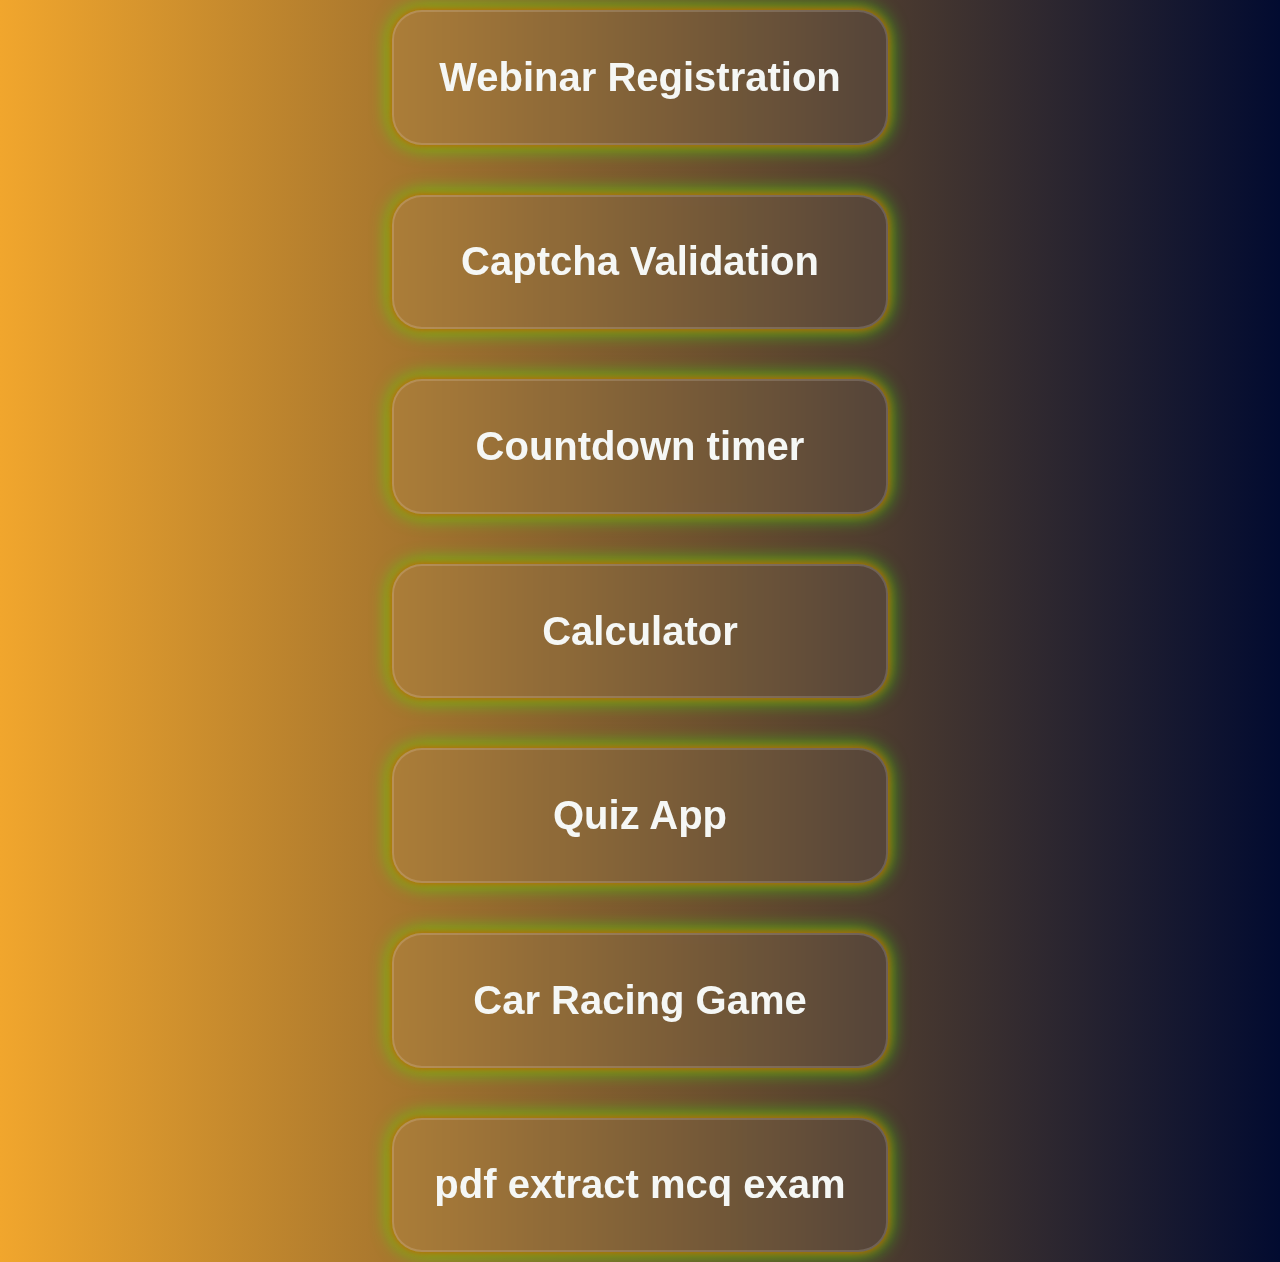
<file: index.html>
<!DOCTYPE html>
<html lang="en">
<head>
  <meta charset="UTF-8" />
  <meta name="viewport" content="width=device-width, initial-scale=1.0" />
  <title>Main Page</title>
  <style>
    body {
  margin: 0;
  min-height: 100vh;
  display: flex;
  justify-content: center;
  align-items: center;
  background: linear-gradient(to right, #f1a62d, #020b30);
  font-family: sans-serif;
}

.button-stack {
  display: flex;
  flex-direction: column;
  gap: 50px; 
  align-items: center;
  padding: 10px;
}

.neon-button {
  padding: 16px 36px;
  font-size: 20px;
  color: white;
  text-decoration: none;
  background: rgba(255, 255, 255, 0.05);
  border: 2px solid rgba(255, 255, 255, 0.15);
  border-radius: 30px;
  width: clamp(220px, 60vw, 420px);
  text-align: center;
  box-shadow: 0 0 10px hsl(15, 98%, 47%), 0 0 20px #36ff09;
  transition: 0.3s ease;
  backdrop-filter: blur(4px);
}

.neon-button:hover {
  background: rgba(255, 255, 255, 0.1);
  box-shadow: 0 0 15px #7358fa, 0 0 30px #06f706;
  transform: scale(1.02);
}
  </style>
</head>
<body><div class="button-stack">
 <a href="Tumhari-Sakhi.-main\i.html" class="neon-button"><h1 style="color: #f5f7f5;"> Webinar Registration</h1></a>
<a href="Captcha Validation\n.html" class="neon-button"><h1 style="color: #f5f7f5;"> Captcha Validation</h1></a>
<a href="Countdown Timer/d.html" class="neon-button"><h1 style="color: #f5f7f5;"> Countdown timer</h1></a>
<a href="Calculator/e.html" class="neon-button"><h1 style="color: #f5f7f5;"> Calculator</h1></a>
<a href="Quiz App/x.html" class="neon-button"><h1 style="color: #f5f7f5;"> Quiz App</h1></a>
<a href="Car Racing Game/m.html" class="neon-button"><h1 style="color: #f5f7f5;"> Car Racing Game</h1></a>
<a href="pdf extract mcq exam/j.html" class="neon-button"><h1 style="color: #f5f7f5;"> pdf extract mcq exam</h1></a>
</div>
</body></html>
</file>
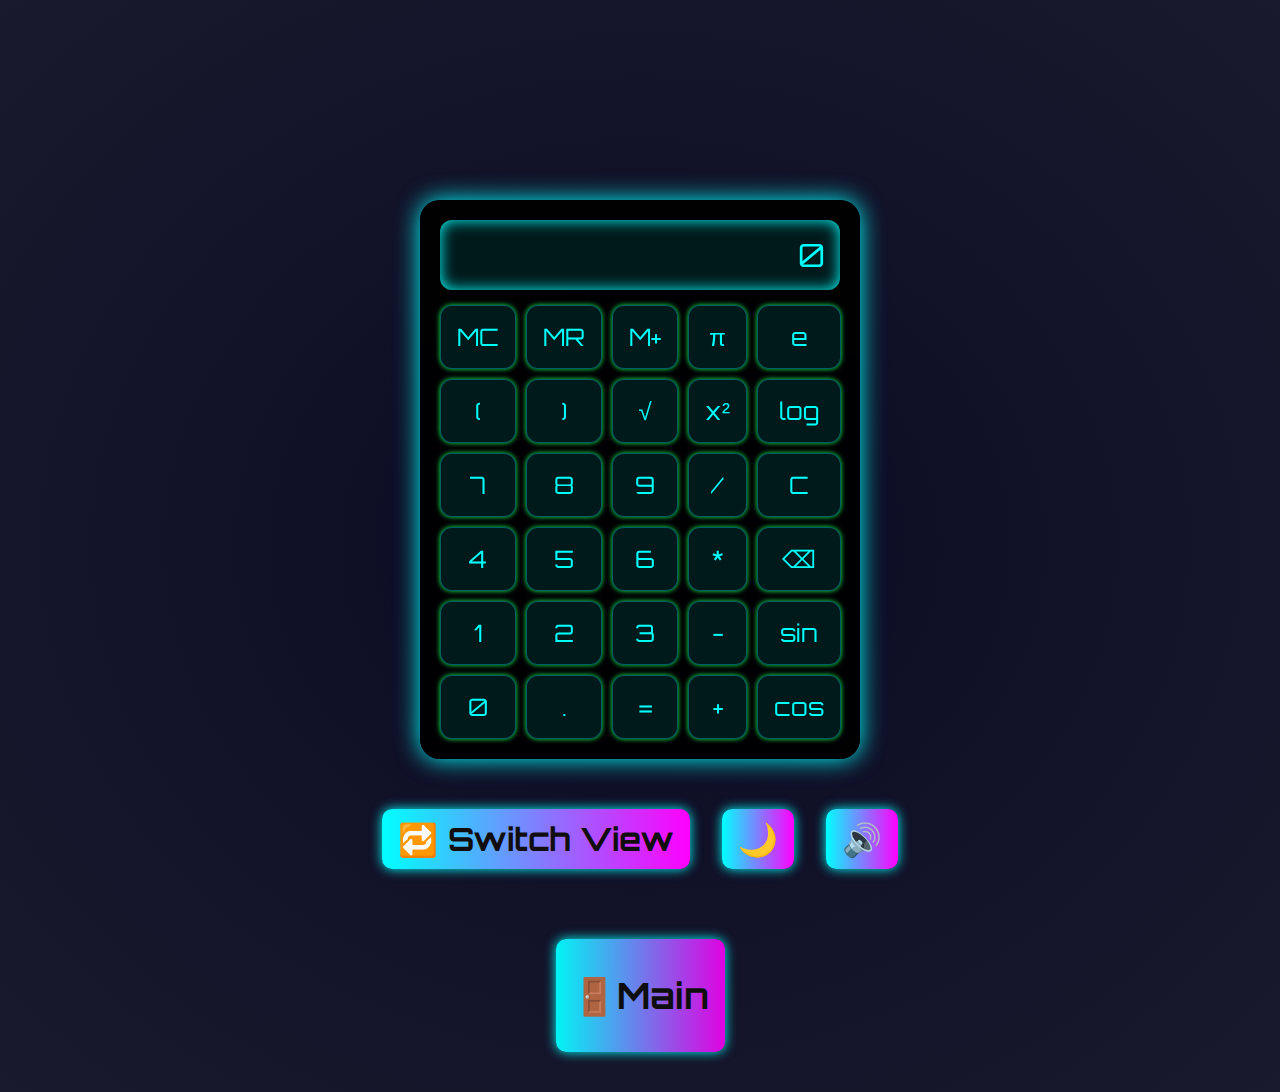
<file: Calculator/e.html>
<!DOCTYPE html>
<html lang="en">
<head>
  <meta charset="UTF-8" >
  <meta name="viewport" content="width=device-width, initial-scale=1.0">
  <title>Universal Calculator</title>
  <link rel="manifest" href="manifest.json" />
  <link rel="stylesheet" href="style.css" />
  <meta name="theme-color" content="#000000" />
  <link rel="icon" href="icon.png" />
</head>
<body>



<div class="container">
  <!-- Calculator Panel -->
  <div id="calculator" class="panel">
    <div id="display" class="display">0</div>
    <div class="grid">
      <button class="btn mem">MC</button>
      <button class="btn mem">MR</button>
      <button class="btn mem">M+</button>
      <button class="btn sci">π</button>
      <button class="btn sci">e</button>

      <button class="btn">(</button>
      <button class="btn">)</button>
      <button class="btn sci">√</button>
      <button class="btn sci">x²</button>
      <button class="btn sci">log</button>

      <button class="btn">7</button>
      <button class="btn">8</button>
      <button class="btn">9</button>
      <button class="btn operator">/</button>
      <button class="btn sci">C</button>

      <button class="btn">4</button>
      <button class="btn">5</button>
      <button class="btn">6</button>
      <button class="btn operator">*</button>
      <button class="btn sci">⌫</button>

      <button class="btn">1</button>
      <button class="btn">2</button>
      <button class="btn">3</button>
      <button class="btn operator">-</button>
      <button class="btn sci">sin</button>

      <button class="btn">0</button>
      <button class="btn">.</button>
      <button class="btn equal">=</button>
      <button class="btn operator">+</button>
      <button class="btn sci">cos</button>
    </div>
  </div>

  <!-- Converter Panel -->
  <div id="converter" class="panel hidden">
    <h2>Unit Converter</h2>
    <select id="conversionType">
      <option value="length">Length</option>
      <option value="temp">Temperature</option>
    </select>

    <input type="number" id="inputValue" placeholder="Enter value">
    <select id="fromUnit"></select>
    <select id="toUnit"></select>
    <button id="convertBtn" class="btn" >Convert</button>
    <div class="display" id="conversionResult" style="margin-top: 30px;">0</div>
  </div>
</div>
<div class="toggle-bar">
  <button id="toggleMode"> 🔁 Switch View</button>
  <button id="themeToggle">🌙</button>
  <button id="muteToggle">🔊</button>
</div>
<div class="Main" >
<button onclick="location.href='../index.html'"><h1>🚪Main</h1></button>
</div>
<audio id="clickSound" src="click.ogg" preload="auto"></audio>
<audio id="errorSound" src="error.ogg" preload="auto"></audio>

<script src="script.js"></script>
<script src="converter.js"></script>
</body>
</html>
</file>
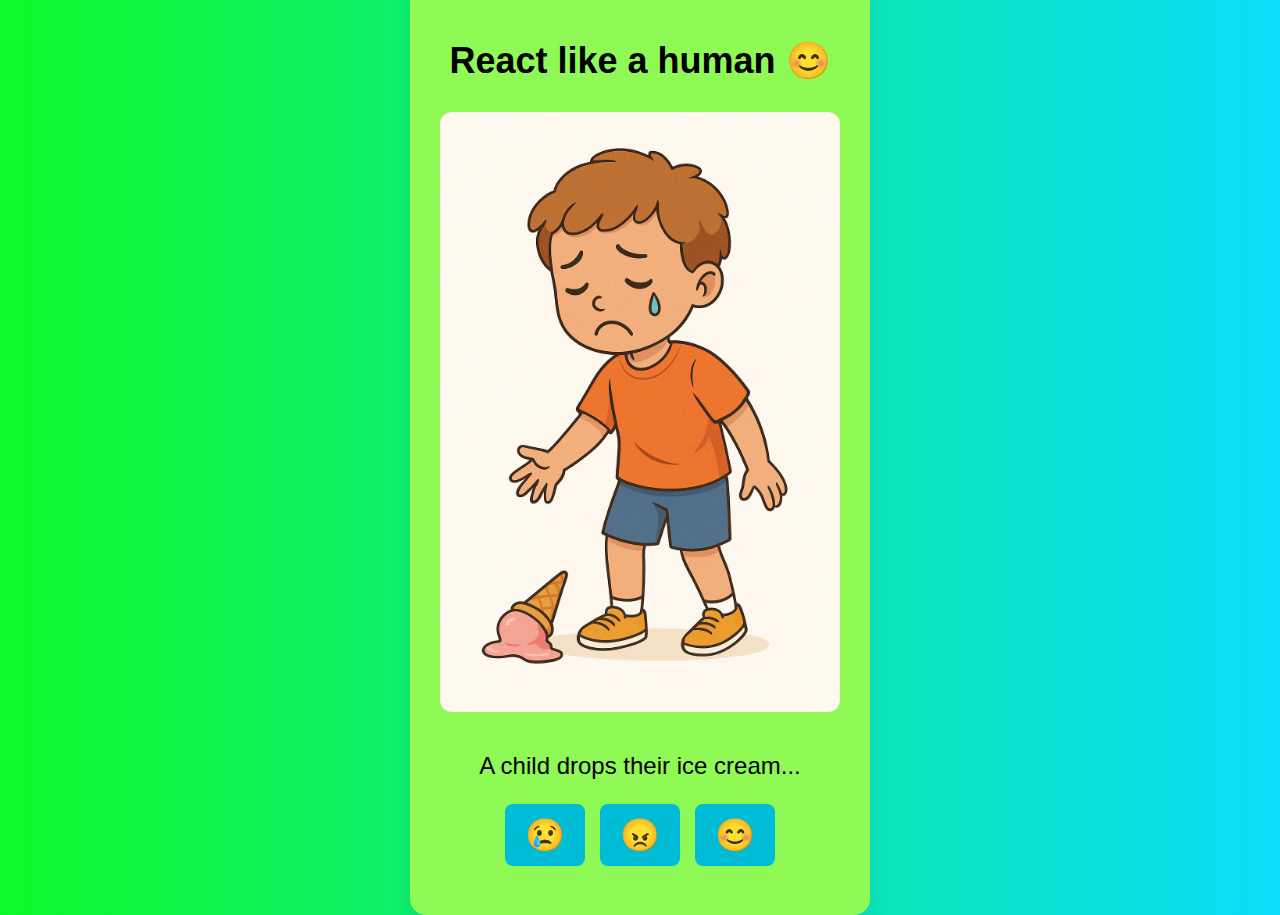
<file: Captcha Validation/n.html>
<!DOCTYPE html>
<html lang="en">
<head>
  <meta charset="UTF-8" />
  <meta name="viewport" content="width=device-width, initial-scale=1" />
  <title>Emotion CAPTCHA</title>
  <link rel="stylesheet" href="style.css" />
</head>
<body>
  <div class="captcha-container">
    <div class="captcha-card">
      <h2>React like a human 😊</h2>
      <div id="image-story">
        <img id="story-image" src="" alt="Emotion Story" />
        <p id="caption" class="caption"></p>
      </div>
      <div class="emoji-options" id="emoji-buttons"></div>
      <p id="result"></p>
      <button id="next-button" onclick="nextStory()" style="display: none;">Next</button>
      <div id="try-again-container"></div>
    </div>
  </div>

  <script src="script.js"></script>
  <script>
    if ('serviceWorker' in navigator) {
      navigator.serviceWorker.register('sw.js')
        .then(() => console.log('Service Worker Registered'));
    }
  </script>
</body>
</html>
</file>
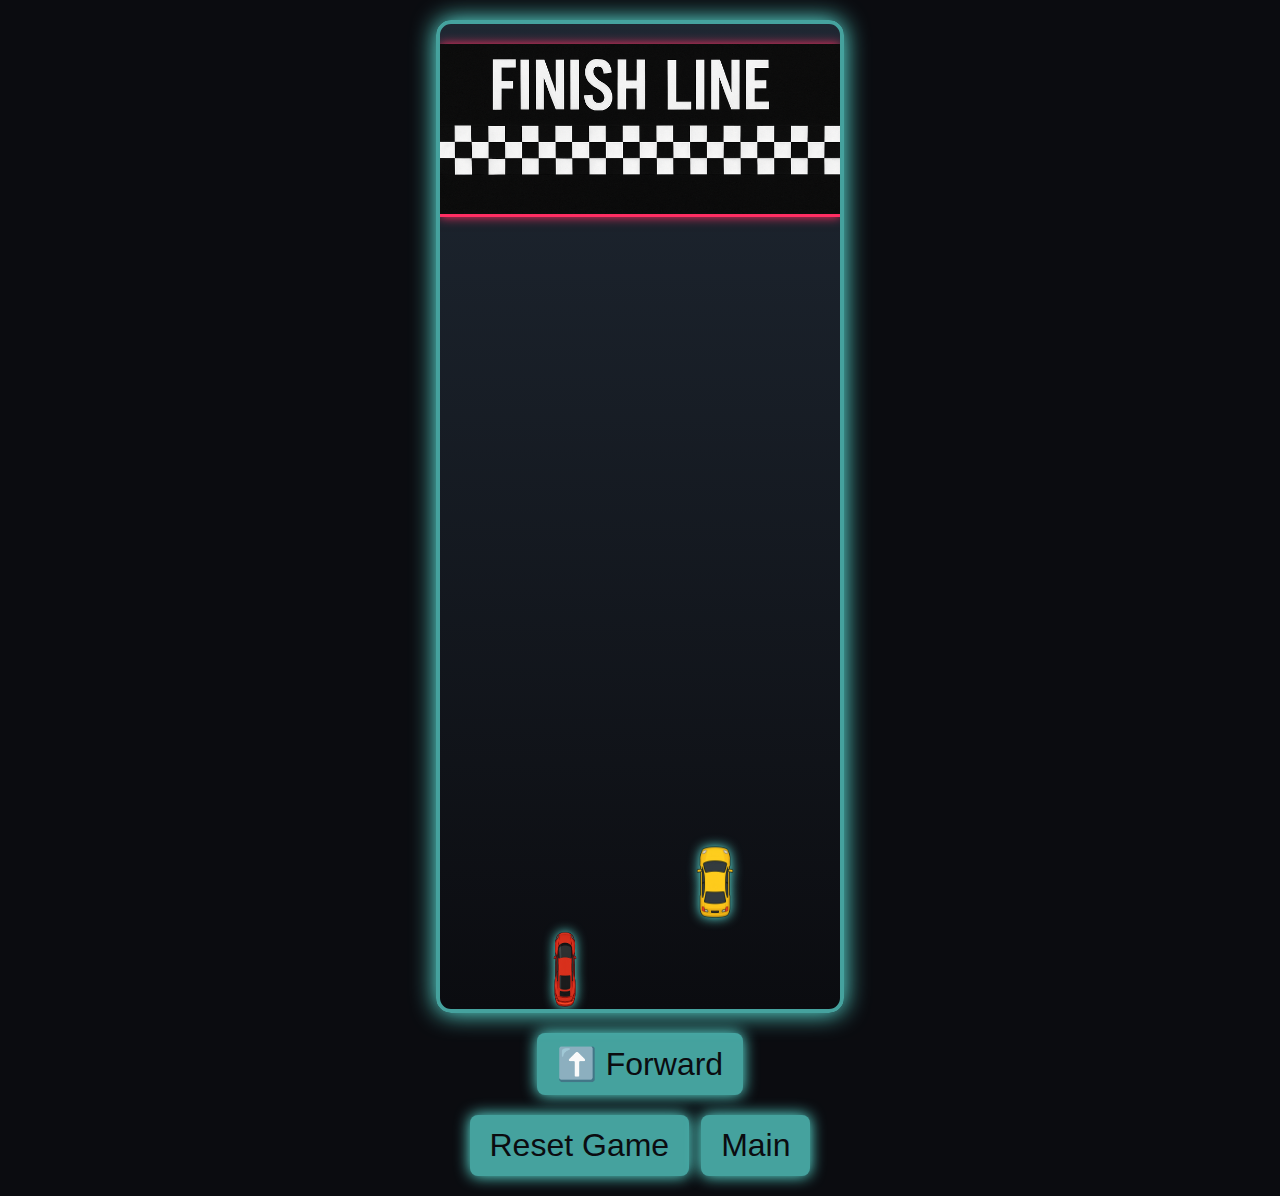
<file: Car Racing Game/m.html>
<!DOCTYPE html>
<html lang="en">
<head>
  <meta charset="UTF-8" />
  <meta name="viewport" content="width=device-width, initial-scale=1.0"/>
  <title>Car Race</title>
  <link rel="manifest" href="manifest.json" />
  <meta name="theme-color" content="#0b0c10" />
  <style>
    body {
      margin: 0;
      background: #0b0c10;
      display: flex;
      flex-direction: column;
      align-items: center;
      font-family: 'Segoe UI', sans-serif;
    }

    #game {
      position: relative;
      width: 400px;
      height: 985px;
      background: linear-gradient(to bottom, #1f2833, #0b0c10);
      border: 4px solid #45a29e;
      border-radius: 15px;
      overflow: hidden;
      box-shadow: 0 0 25px #66fcf1;
      margin-top: 20px;
    }

    .car {
      position: absolute;
      width: 50px;
      height: 90px;
      filter: drop-shadow(0 0 6px #66fcf1);
    }

    #car1 { left: 100px; }
    #car2 { left: 250px; }

    #car1 img, #car2 img {
      width: 100%;
      height: 100%;
      border-radius: 5px;
    }

    .finish {
      position: absolute;
      width: 100%;
      height: 170px;
      top: 20px;
      background: url('finish-line.png') center/contain no-repeat;
      background-size: cover;
      border-bottom: 3px solid #ff2e63;
      box-shadow: 0 0 10px #ff2e63;
    }

    #result {
      position: absolute;
      top: 45%;
      left: 50%;
      transform: translate(-50%, -50%);
      font-size: 1.8em;
      font-weight: bold;
      color: #ffffff;
      display: none;
      padding: 15px 25px;
      background: rgba(15, 15, 20, 0.85);
      border-radius: 10px;
      border: 2px solid #66fcf1;
      box-shadow: 0 0 20px #66fcf1;
    }

    .buttons {
      margin: 20px 0;
      display: flex;
      gap: 12px;
      flex-wrap: wrap;
      justify-content: center;
    }

    .btn {
      padding: 12px 20px;
      font-size: xx-large;
      background: #45a29e;
      color: #0b0c10;
      border: none;
      border-radius: 8px;
      cursor: pointer;
      box-shadow: 0 0 15px #66fcf1;
      transition: 0.3s;
    }

    .btn:hover {
      background: #66fcf1;
      color: #1f2833;
      box-shadow: 0 0 20px #66fcf1;
    }

    .touch-controls {
      margin-top: 20px;
    }
  </style>
</head>
<body>

  <div id="game">
    <div class="finish"></div>
    <div id="car1" class="car"><img src="player-car.png" alt="Player Car" /></div>
    <div id="car2" class="car"><img src="computer-car.png" alt="Computer Car" /></div>
    <div id="result"></div>
  </div>

  <div class="touch-controls">
    <button class="btn" id="forwardBtn">⬆️ Forward</button>
  </div>

  <div class="buttons">
    <button class="btn" id="resetBtn">Reset Game</button>
    <button class="btn" onclick="location.href='../index.html'">Main</button>
  </div>

  <script>
    const car1 = document.getElementById('car1');
    const car2 = document.getElementById('car2');
    const result = document.getElementById('result');
    const forwardBtn = document.getElementById('forwardBtn');

    let car1Top, car2Top, gameOver;
    let car1Speed = 0;
    let accelerating = false;
    const finishLine = 20;

    function init() {
      car1Top = 900;
      car2Top = 900;
      car1Speed = 0;
      accelerating = false;
      gameOver = false;
      result.style.display = 'none';
      updateCarPositions();
      moveComputerCar();
      animatePlayer();
    }

    function updateCarPositions() {
      car1.style.top = car1Top + 'px';
      car2.style.top = car2Top + 'px';
    }

    function moveComputerCar() {
      if (gameOver) return;
      car2Top -= Math.random() * 2 + 1;
      updateCarPositions();
      checkWinner();
      requestAnimationFrame(moveComputerCar);
    }

    function animatePlayer() {
      if (!gameOver) {
        if (accelerating) {
          if (car1Speed < 25) car1Speed += 0.01;
        } else {
          if (car1Speed > 0) car1Speed -= 0.1;
        }

        if (car1Top > finishLine) {
          car1Top -= car1Speed;
        }

        updateCarPositions();
        checkWinner();
        requestAnimationFrame(animatePlayer);
      }
    }

    function checkWinner() {
      if (car1Top <= finishLine) {
        result.textContent = "🚗 You Win!";
        result.style.display = 'block';
        gameOver = true;
      } else if (car2Top <= finishLine) {
        result.textContent = "💻 Computer Wins!";
        result.style.display = 'block';
        gameOver = true;
      }
    }

    // Keyboard Controls
    document.addEventListener('keydown', (e) => {
      if (e.key === 'ArrowUp') accelerating = true;
    });

    document.addEventListener('keyup', (e) => {
      if (e.key === 'ArrowUp') accelerating = false;
    });

    // Touch/Mouse Controls for Forward Button
    forwardBtn.addEventListener('mousedown', () => accelerating = true);
    forwardBtn.addEventListener('mouseup', () => accelerating = false);
    forwardBtn.addEventListener('mouseleave', () => accelerating = false);

    forwardBtn.addEventListener('touchstart', (e) => {
      e.preventDefault();
      accelerating = true;
    }, { passive: false });

    forwardBtn.addEventListener('touchend', () => accelerating = false);
    forwardBtn.addEventListener('touchcancel', () => accelerating = false);

    // Reset
    document.getElementById('resetBtn').addEventListener('click', init);

    // Init game
    init();

    // Service Worker
    if ('serviceWorker' in navigator) {
      navigator.serviceWorker.register('service-worker.js')
        .then(reg => console.log("SW Registered", reg))
        .catch(err => console.error("SW Error", err));
    }
  </script>
</body>
</html>
</file>
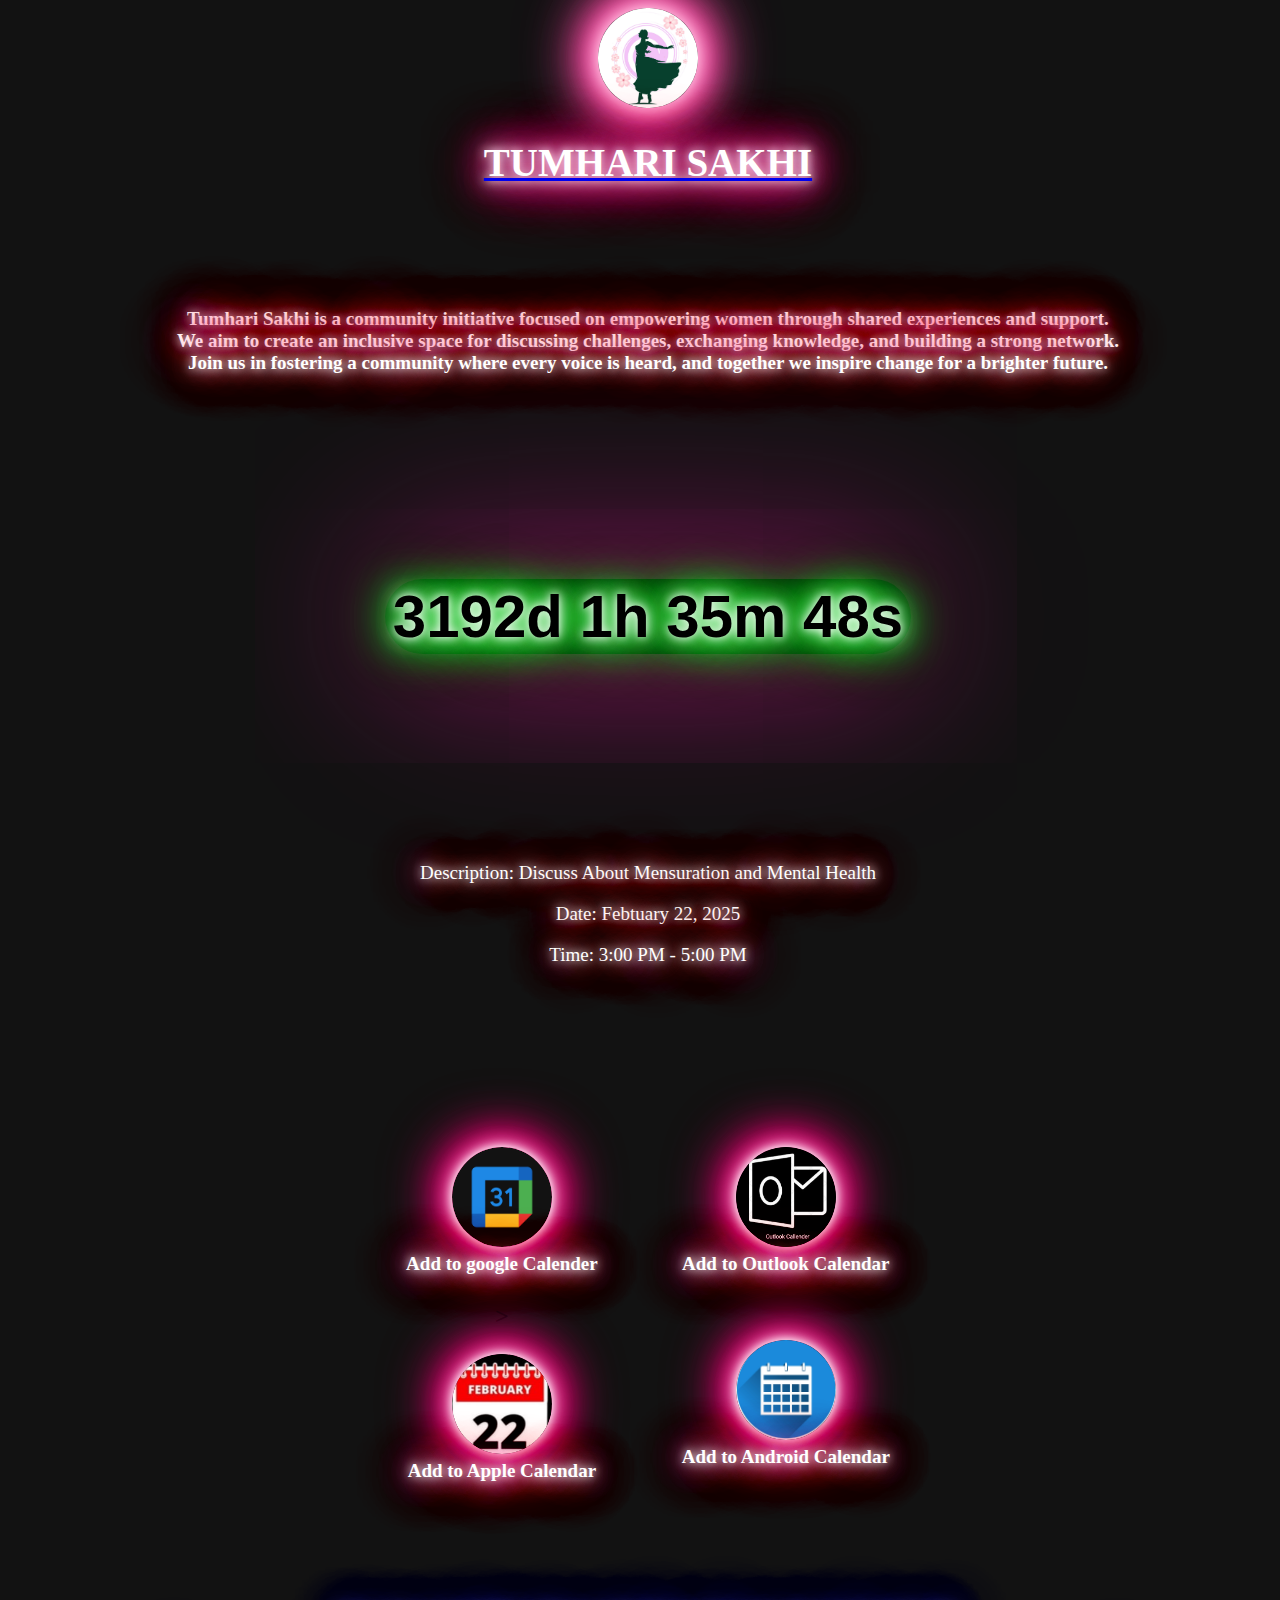
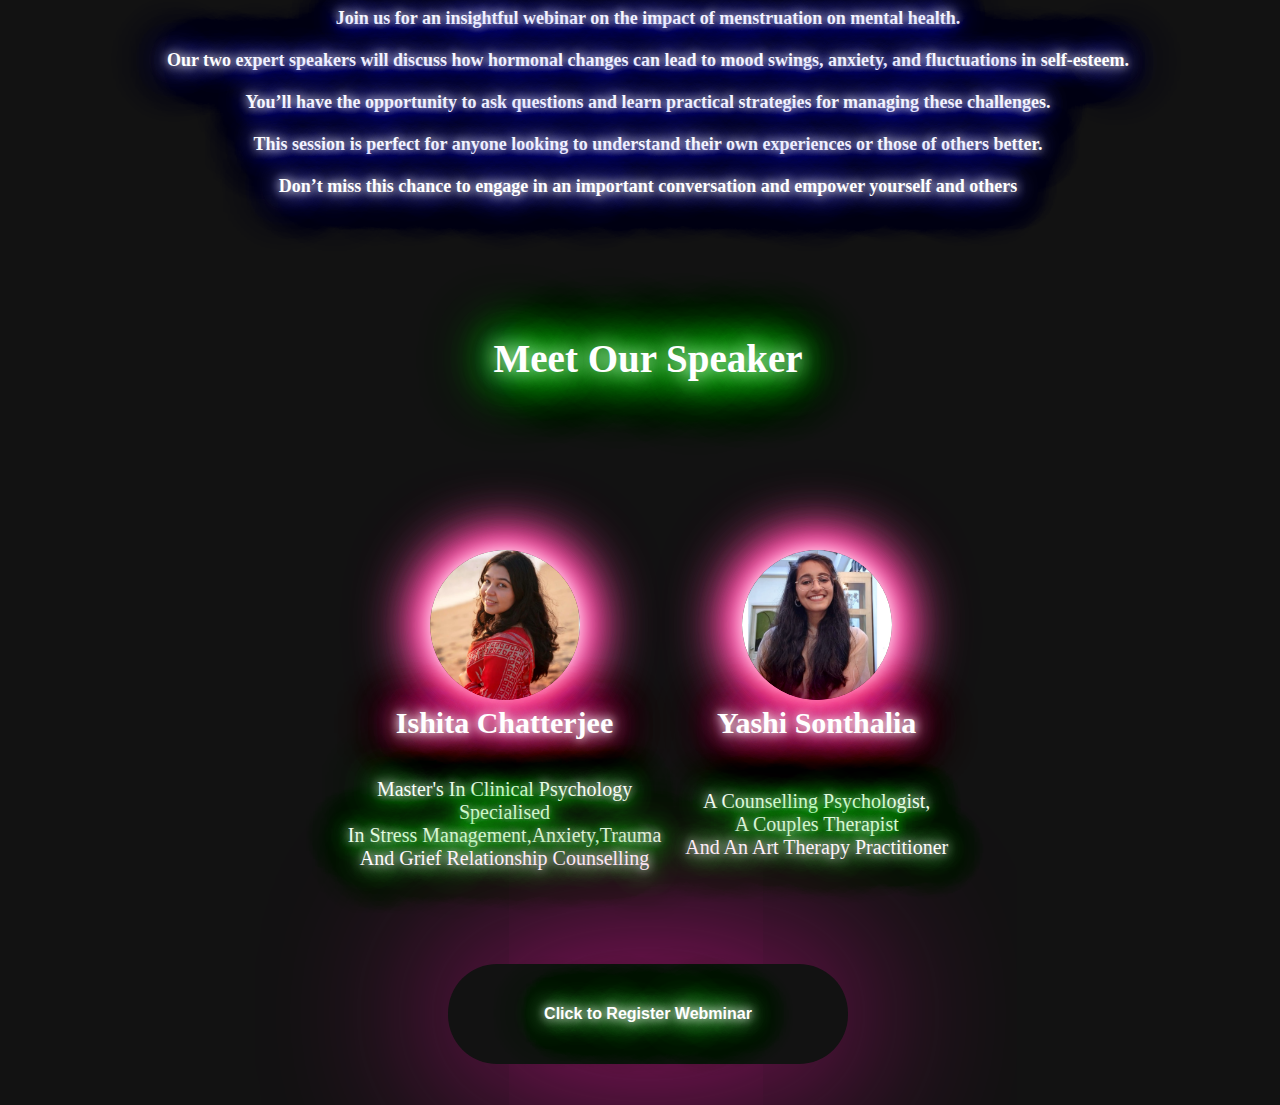
<file: Tumhari-Sakhi.-main/i.html>
<!DOCTYPE html>
<html style="margin:auto;">
    
    <title>sign up</title>
    
    <head>
        <meta charset="utf-8">
        <meta name="viewport" content="width=device-width,initial-scale=1">
        <style>
         td{
          border: 10px solid rgb(18, 18, 18);
         }
          sbsd{
        text-align: center;
        font-size: 60px;
        margin-top: 0px;
    
        

        
        
      }
     
      .glow {
    font-size: 19px;
    color: #fff;
    text-align: center;
    text-shadow: 0 0 10px #fff, 
                 0 0 20px #fff, 
                 0 0 30px #e60073, 
                 0 0 40px #e60073, 
                 0 0 50px #e60073, 
                 0 0 60px #e60073, 
                 0 0 70px #e60073;
}</style><style>
        .glo { font-size: 39px; color: #fff; text-align: center; text-shadow: 0 0 10px #fff, 0 0 20px #fff, 0 0 30px #e60073, 0 0 40px #e60073, 0 0 50px #e60073, 0 0 60px #e60073, 0 0 70px #e60073; }
</style><style>
          .geo {
font-size: 18px;
color: #fff;
text-align: center;
text-shadow: 0 0 10px #fff,
0 0 20px #fff,
0 0 30px #3633fb,
0 0 40px #1f00e6,
0 0 50px #213efa,
0 0 60px #460be9,
0 0 70px #0008e6;
}
      </style><style>
            .gaa {
font-size: 39px;
color: #fff;
text-align: center;
text-shadow: 0 0 20px #fff, 0 0 30px #0ce21a, 0 0 40px #0ce21a, 0 0 50px #0ce21a, 0 0 60px #0ce21a, 0 0 70px #0ce21a, 0 0 80px #0ce21a;
}
          </style><style>
        .hoo {
    box-shadow: 0 0 20px #fff, 0 0 30px #ff4da6, 0 0 40px #ff4da6, 0 0 50px #ff4da6, 0 0 60px #ff4da6, 0 0 70px #ff4da6, 0 0 80px #ff4da6;
    border-radius: 49px;
}
</style><style>
.hrr { box-shadow: 0px 0px 180px #e4129b; border-radius: 49px; background-color: transparent; border-color: transparent; text-shadow: 0 0 10px #fff, 0 0 20px #fff, 0 0 30px #10f11f, 0 0 40px #10f11f, 0 0 50px #10f11f, 0 0 60px #10f11f, 0 0 70px #10f11f; } 
</style><style> 
        .ho {
 box-shadow: 0 0 20px #fff, 0 0 30px #ff4da6, 0 0 40px #ff4da6, 0 0 50px #ff4da6, 0 0 60px #ff4da6, 0 0 70px #ff4da6, 0 0 80px #ff4da6; border-radius: 90px; }
</style><style>
          .ga {
font-size: 50px;
color: #fff;
text-align: center;
text-shadow: 0 0 10px #fff,
0 0 20px #fff,
0 0 30px #0de23e,
0 0 40px #0be20e,
0 0 50px #0ce21a,
0 0 60px #0ce21a,
0 0 70px #0ce21a;
}

        </style>
        <style>
          .hek {
box-shadow: 0 0 10px #fff,
0 0 20px #fff,
0 0 30px #e60073,
0 0 40px #e60073,
0 0 50px #e60073,
0 0 60px #e60073,
0 0 70px #e60073;
border-radius: 90px;
}
        </style>
        <link  rel="stylesheet" href="style.css">
   <center style="background-color:transparent 5 aliceblue ;background-position: center;"><a href="https://www.instagram.com/tumharii_sakhii?igsh=MXN6c3d6cDAwNGJ3dg=="> <img class="hoo" src="logo.jpg" height="100">
</center>
<center><b><h1 class="glo">TUMHARI SAKHI</h1></b></a></center>
   
    </head>
    
    <body style="background-color:  rgb(18, 18, 18); 
    
    background-position: center; 
    background-repeat: no-repeat; 
    background-attachment: fixed;
    background-size: 40% 80%;
    height: 100%;
    width: 100%;
    font-size: x-large;">
      

   <br><br><br> <h2 class="glow" style="text-align: center;">Tumhari Sakhi is a community initiative focused on empowering women through shared experiences and support.<br>
     We aim to create an inclusive space for discussing challenges, exchanging knowledge, and building a strong network.<br> 
     Join us in fostering a community where every voice is heard, and together we inspire change for a brighter future.</h2>
     <br><br><br><br><Br><Br><br>
<center><button class="hrr"><b><sbsd  class="sbsd" id="demo"></sbsd></b></button>

<script style="font-size: larger;">
// Set the date we're counting down to
var countDownDate = new Date("apr 22, 2035 15:00:00").getTime();

// Update the count down every 1 second
var x = setInterval(function() {

  // Get today's date and time
  var now = new Date().getTime();
    
  // Find the distance between now and the count down date
  var distance = countDownDate - now;
    
  // Time calculations for days, hours, minutes and seconds
  var days = Math.floor(distance / (1000 * 60 * 60 * 24));
  var hours = Math.floor((distance % (1000 * 60 * 60 * 24)) / (1000 * 60 * 60));
  var minutes = Math.floor((distance % (1000 * 60 * 60)) / (1000 * 60));
  var seconds = Math.floor((distance % (1000 * 60)) / 1000);
    
  // Output the result in an element with id="demo"
  document.getElementById("demo").innerHTML = days + "d " + hours + "h "
  + minutes + "m " + seconds + "s ";
    
  // If the count down is over, write some text 
  if (distance < 0) {
    clearInterval(x);
    document.getElementById("demo").innerHTML = "EXPIRED";
  }
}, 1000);
</script><br><br><br><br><br><br><br><Br>
<p class="glow">Description: Discuss About  Mensuration and Mental Health</p>
    <p class="glow">Date: Febtuary 22, 2025</p>
    <p class="glow">Time: 3:00 PM - 5:00 PM</p>
<br><br><Br><br><Br><table><tr>
   <th> <a href="https://calendar.google.com/calendar/render?action=TEMPLATE&text= Mensuration and Mental Health+Meeting&dates=20250222T150000I/20250222T170000I&details=Discuss+About+ Mensuration +and Mental +Health" target="_blank"><figure><img class="hek" src="gog.png" width="100"></a><figcaption class="glow">Add to google Calender</figcaption></figure></th>
   <th><a href="https://outlook.live.com/owa/?path=/calendar/action/compose&subject= Mensuration and Mental Health+Meeting&startdt=2025-02-22T15:00:00&enddt=2025-02-22T17:00:00&body=Discuss+About+ Mensuration +and Mental +Health" target="_blank"><figure><img class="hek" src="out.jpg" width="100"></a><figcaption class="glow"> Add to Outlook Calendar </figcaption></figure></th>
   </tr>
   <tr><th>><a href="data:text/calendar;charset=utf8,BEGIN:VCALENDAR%0AVERSION:2.0%0ABEGIN:VEVENT%0AUID:1234567890%0ASUMMARY: Mensuration and  Mental Health+Meeting:20250222T150000I%0ADTEND:20250222T170000I%0ADESCRIPTION:Discuss+About+ Mensuration and+ Mental+ Health.%0AEND:VEVENT%0AEND:VCALENDAR" download=" Mensuration and Mental Health.ics"><figure><img class="hek" src="apl.jpg" width="100" ></a><figcaption class="glow">Add to Apple Calendar</figcaption></figure></th>
   <th><a href="data:text/calendar;charset=utf8,BEGIN:VCALENDAR%0AVERSION:2.0%0ABEGIN:VEVENT%0AUID:1234567890%0ASUMMARY: Mensuration and Mental Health+Meeting%0ADTSTART:20250222T150000I%0ADTEND:20250222T170000I%0ADESCRIPTION:Discuss+About+ Mensuration+ and +Mental+ Health.%0AEND:VEVENT%0AEND:VCALENDAR" download=" Mensuration and Mental Health.ics"><figure><img class="hek" src="andr.jpg" width="100"></a><figcaption class="glow"> Add to Android Calendar</figcaption></figure></th>
</tr></table>
  </center>
<center>
  <br><br><br>
  <h3 class="geo">
Join us for an insightful webinar on the impact of menstruation on mental health.<br><br>

 Our two expert speakers will discuss how hormonal changes can lead to mood swings, anxiety, and fluctuations in self-esteem.<br><br>

 You’ll have the opportunity to ask questions and learn practical strategies for managing these challenges.<br> <br>

This session is perfect for anyone looking to understand their own experiences or those of others better. <br>  <br>   

Don’t miss this chance to engage in an important conversation and empower yourself and others</h3></center>
<br><br><br>
      <center>
        <h1><b class="gaa">Meet Our Speaker</b></h1><br><br><br><br>
        <table> <div>
        <tr>
      <th ><figure class="d1"> <a href="https://www.instagram.com/faithingrey?igsh=MXUybDlzeWNpbGgxYg=="> <img  class="ho" src="2exp.jpg" height="150px"></a><figcaption><b class="glo" style="font-size: 30px;">Ishita Chatterjee</b></figcaption></figure></th>
        <th><figure class="d2"><a href="https://www.instagram.com/yashi_sonthalia?igsh=NHNrNHo0Y3JlNzVl"><img class="ho" src="1exp.jpg"height="150px"></a><figcaption><b class="glo" style="font-size: 30px;">Yashi Sonthalia</b></figcaption></figure></th>
      </tr>
      <tr>
      <td class="ga" style="text-align: center;font-size: 20px;">Master's In Clinical Psychology <br> Specialised <br>In Stress Management,Anxiety,Trauma<br>And Grief Relationship Counselling
      </td>
      <td class="ga" style="text-align: center;font-size: 20px;"> A Counselling Psychologist,<br style="text-align:right;"> A Couples Therapist<br> And An Art Therapy Practitioner</b>
      </td>
    </tr></div></table></center>
     
  </k>
</div></body><br><br><Br>
   <center><footer>
  <center><table >
</table><a href="l.html"><button class="hrr" style="height: 100px;width: 400px;"><b style="font-size: medium;color: white;">Click to Register Webminar </b></button></a><br><Br><Br><br>
</center>
    </footer></center>

    
</html>
</file>
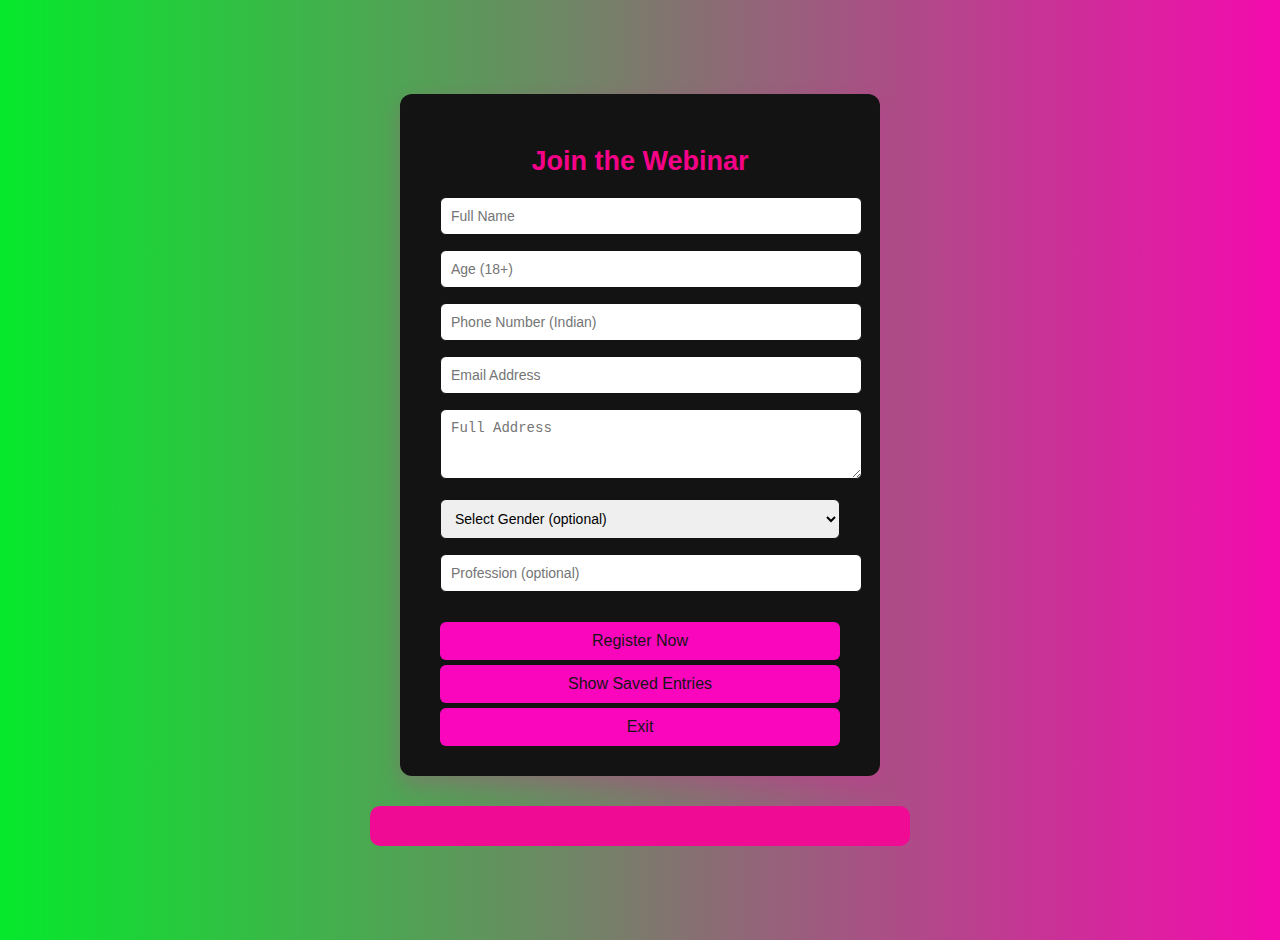
<file: Tumhari-Sakhi.-main/l.html>
<!DOCTYPE html>
<html lang="en">
<head>
  <meta charset="UTF-8" />
  <meta name="viewport" content="width=device-width, initial-scale=1.0"/>
  <title>Registration Form</title>
  <style>
    body {
      background: linear-gradient(to right, #05e92b, #f40aae);
      font-family: 'Segoe UI', sans-serif;
      display: flex;
      justify-content: center;
      align-items: center;
      min-height: 100vh;
      margin: 0;
      padding: 20px;
      flex-direction: column;
      font-size: large;
    }
    .form-box {
      background: rgb(20, 19, 19);
      padding: 30px 40px;
      border-radius: 12px;
      box-shadow: 0 8px 20px rgba(245, 10, 170, 0.2);
      max-width: 400px;
      width: 100%;
    }
    .form-box h2 {
      text-align: center;
      margin-bottom: 20px;
      color: #f50288;
    }
    .form-box input,
    .form-box select,
    .form-box textarea {
      width: 100%;
      padding: 10px;
      margin-bottom: 15px;
      border: 1px solid #131212;
      border-radius: 6px;
      font-size: 14px;
    }
    .form-box button {
      background: #fa06bd;
      color: rgb(21, 21, 21);
      padding: 10px;
      width: 100%;
      border: none;
      border-radius: 6px;
      font-size: 16px;
      cursor: pointer;
      margin-top: 5px;
    }
    .form-box button:hover {
      background: #08ee26;
    }
    .error {
      color: red;
      font-size: 13px;
      margin-bottom: 10px;
    }
    #savedData {
      margin-top: 30px;
      max-width: 500px;
      width: 100%;
      background: #f00b94;
      padding: 20px;
      border-radius: 10px;
    }
    #savedData h3 {
      margin-bottom: 15px;
    }
    .entry-box {
      border: 1px solid #e80fec;
      padding: 10px;
      border-radius: 8px;
      margin-bottom: 10px;
      background: #04e717;
    }
  </style>
</head>
<body>

  <div class="form-box">
    <h2>Join the Webinar</h2>
    <form id="webinarForm" onsubmit="return validateForm()">
      <input type="text" id="name" placeholder="Full Name" required />
      <input type="number" id="age" placeholder="Age (18+)" min="18" required />
      <input type="tel" id="phone" placeholder="Phone Number (Indian)" required />
      <input type="email" id="email" placeholder="Email Address" required />
      <textarea id="address" placeholder="Full Address" rows="3" required></textarea>
      <select id="gender">
        <option value="">Select Gender (optional)</option>
        <option>Male</option>
        <option>Female</option>
        <option>Other</option>
      </select>
      <input type="text" id="profession" placeholder="Profession (optional)" />

      <div class="error" id="errorMsg"></div>

      <button type="submit">Register Now</button>
      <button type="button" onclick="showData()">Show Saved Entries</button>
      <a onclick="exitApp()"><button>Exit</button></a>
    </form>
  </div>

  <div id="savedData"></div>

  <script>
 function exitApp() {
      document.body.innerHTML = `
        <img src="c.png"width="900" height="600"></img>
      `;
      setTimeout(() => {
        window.close();
        window.location.href = "u.html";
      }, 5000);
    }
    function validateForm() {
      const phoneRegex = /^[6-9]\d{9}$/;
      const phone = document.getElementById("phone").value.trim();
      const age = parseInt(document.getElementById("age").value);
      const errorMsg = document.getElementById("errorMsg");
      errorMsg.textContent = "";

      if (!phoneRegex.test(phone)) {
        errorMsg.textContent = "Enter a valid 10-digit Indian phone number.";
        return false;
      }
      if (age < 18) {
        errorMsg.textContent = "Age must be 18 or above.";
        return false;
      }

      const formData = {
        name: document.getElementById("name").value,
        age: age,
        phone: phone,
        email: document.getElementById("email").value,
        address: document.getElementById("address").value,
        gender: document.getElementById("gender").value,
        profession: document.getElementById("profession").value,
        timestamp: new Date().toLocaleString()
      };

      let saved = JSON.parse(localStorage.getItem("webinarForms")) || [];
      saved.push(formData);
      localStorage.setItem("webinarForms", JSON.stringify(saved));

      alert("Registration saved locally!");
      document.getElementById("webinarForm").reset();
      return false;
    }

    function showData() {
      const saved = JSON.parse(localStorage.getItem("webinarForms")) || [];
      const container = document.getElementById("savedData");

      if (saved.length === 0) {
        container.innerHTML = "<h3>No registrations found.</h3>";
        return;
      }

      container.innerHTML = `
        <h3>Saved Registrations:</h3>
        <form id="selectForm">
          ${saved.map((d, i) => `
            <div class="entry-box">
              <input type="checkbox" name="selectEntry" value="${i}" />
              <strong>#${i + 1} - ${d.name}</strong><br>
              Age: ${d.age}, Phone: ${d.phone}<br>
              Email: ${d.email}<br>
              Address: ${d.address}<br>
              Gender: ${d.gender || "N/A"}, Profession: ${d.profession || "N/A"}<br>
              <small>Saved on: ${d.timestamp}</small>
            </div>
          `).join("")}
          <button type="button" onclick="deleteSelected()" style="background:red; color:white; width:49%; border:none; padding:10px; border-radius:6px; margin-top:10px;">Delete Selected</button>
          <button type="button" onclick="downloadSelected()" style="background:green; color:white; width:49%; float:right; border:none; padding:10px; border-radius:6px; margin-top:10px;">Download Selected</button>
          <button type="button" onclick="clearAll()" style="background:darkred; color:white; width:100%; margin-top:10px; border:none; padding:10px; border-radius:6px;">Delete All Entries</button>
        </form>
      `;
    }

    function deleteSelected() {
      const saved = JSON.parse(localStorage.getItem("webinarForms")) || [];
      const checkboxes = document.querySelectorAll("input[name='selectEntry']:checked");
      const indexesToDelete = Array.from(checkboxes).map(cb => parseInt(cb.value));
      if (indexesToDelete.length === 0) {
        alert("No entries selected to delete.");
        return;
      }

      if (confirm(`Delete ${indexesToDelete.length} selected entries?`)) {
        const newData = saved.filter((_, i) => !indexesToDelete.includes(i));
        localStorage.setItem("webinarForms", JSON.stringify(newData));
        showData();
      }
    }

    function clearAll() {
      if (confirm("Are you sure you want to delete ALL entries?")) {
        localStorage.removeItem("webinarForms");
        showData();
      }
    }

    
    function downloadSelected() {
  const saved = JSON.parse(localStorage.getItem("webinarForms")) || [];
  const checkboxes = document.querySelectorAll("input[name='selectEntry']:checked");
  const selectedIndexes = Array.from(checkboxes).map(cb => parseInt(cb.value));

  if (selectedIndexes.length === 0) {
    alert("No entries selected to download.");
    return;
  }

  const selectedData = selectedIndexes.map(i => saved[i]);

  let csv = "Name,Age,Phone,Email,Address,Gender,Profession,Timestamp\n";
  selectedData.forEach(d => {
    const row = [
      d.name,
      d.age,
      d.phone,
      d.email,
      d.address,
      d.gender,
      d.profession,
      d.timestamp
    ].map(field => `"${String(field).replace(/"/g, '""')}"`).join(",");
    csv += row + "\n";
  });

  const blob = new Blob([csv], { type: "text/csv" });
  const url = window.URL.createObjectURL(blob);

  const a = document.createElement("a");
  a.style.display = "none";
  a.href = url;
  a.download = "registation.csv";

  document.body.appendChild(a);
  a.click();
  document.body.removeChild(a);
  window.URL.revokeObjectURL(url);
}

  </script>

</body>
</html>
</file>
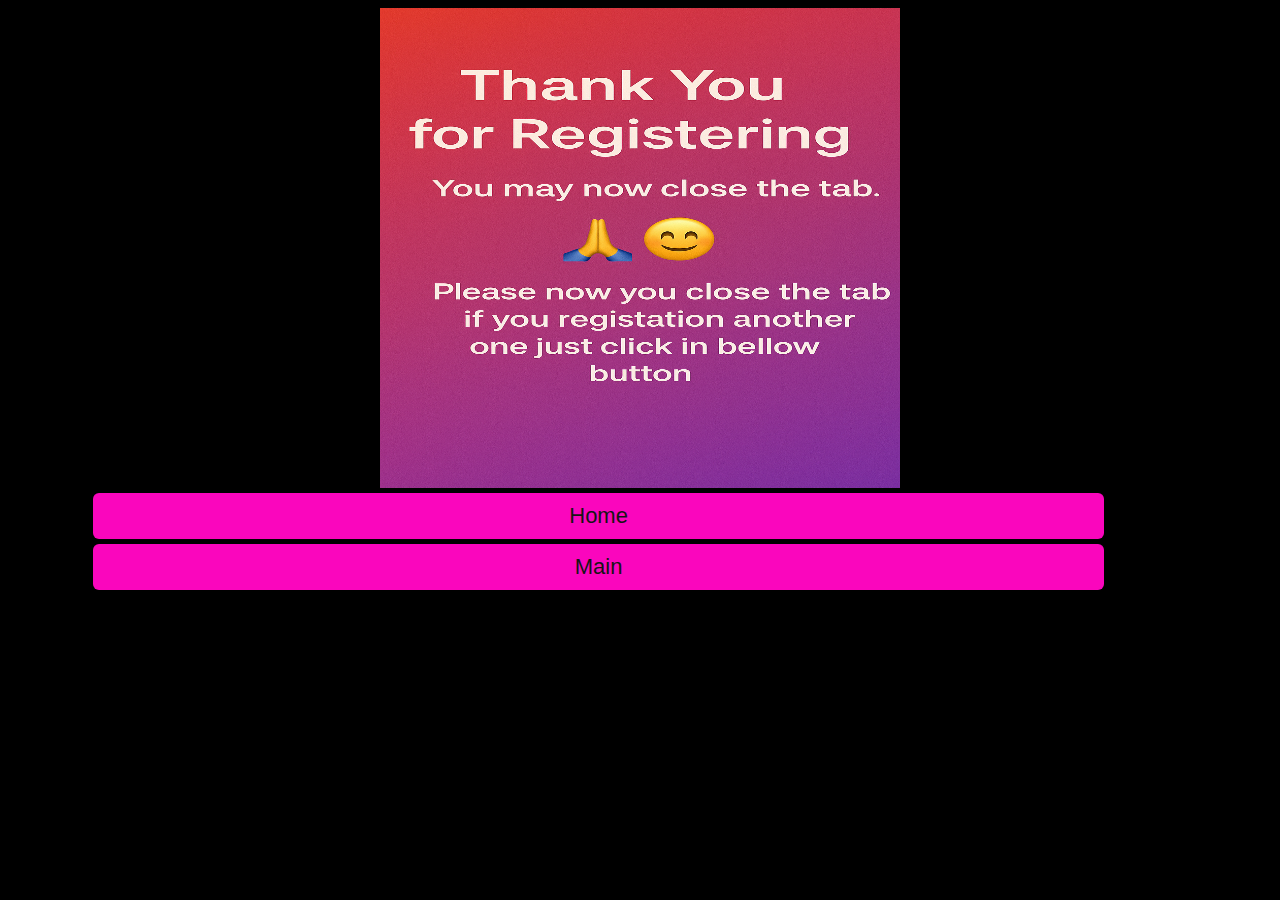
<file: Tumhari-Sakhi.-main/u.html>
<!DOCTYPE html><head>
     <meta charset="UTF-8" />
     <meta name="viewport" content="width=device-width, initial-scale=1.0">

<body style="background: #000;">
    <style>
     button{    background: #fa06bd;
      color: rgb(21, 21, 21);
      padding: 10px;
      width: 80%;
      border: none;
      border-radius: 6px;
      font-size: xx-large;
      cursor: pointer;
      margin-top: 5px;
      margin-left: 85px;
       font-size: clamp(16px, 4vw, 22px);

    }
    img{
        display: block;
        margin-left: auto;
        margin-right: auto;
        height: 480px;
        width:520px ;
        
    }
    </style><img src="tha.png"></img>
<a href="i.html"><button >Home</button></a>
<a href="../index.html"><button>Main</button></a> 
</body></head>
</file>
<file: Calculator/style.css>
@import url('https://fonts.googleapis.com/css2?family=Orbitron:wght@500&display=swap');

:root {
  --bg: radial-gradient(ellipse at center, #0a0a23 0%, #1a1a2e 100%);
  --panel-bg: rgba(0, 0, 0, 0.941);
  --btn-glow: #0ff;
  --btn-text: cyan;
  --highlight: #ff00ff;
  --font: 'Orbitron', sans-serif;
}

body {
  margin: 0;
  font-family: var(--font);
  background: var(--bg);
  color: var(--btn-text);
  min-height: 90vh;
  display: flex;
  flex-direction: column;
  align-items: center;
  justify-content: flex-start;
  padding: 20px;
}

.toggle-bar {
  display: flex;
  justify-content: center;
  gap: 2rem;
  margin-bottom: 20px;
  margin-top: 50px;
  
}

.toggle-bar button {
  padding: 10px 16px;
  background: linear-gradient(to right, #00ffffff, #ff00ff);
  border: none;
  color: rgb(18, 13, 13);
  font-weight: bold;
  font-family: var(--font);
  border-radius: 10px;
  box-shadow: 0 0 12px #0ff;
  cursor: pointer;
  transition: 0.3s;
  font-size: xx-large;
}
.toggle-bar button:hover {
  background: #0ff;
  color: #000;
}

.container {
  display: flex;
  flex-wrap: wrap;
  gap: 30px;
  justify-content: center;
  width: 100%;
}

.panel {
  background: var(--panel-bg);
  backdrop-filter: blur(10px);
  padding: 20px;
  border-radius: 20px;
  box-shadow: 0 0 25px var(--btn-glow);
  min-width: 300px;
  max-width: 400px;
  flex: 1;
  margin-top: 180px;
}

.display {
  font-size: 2rem;
  background: rgba(0, 255, 255, 0.1);
  padding: 15px;
  text-align: right;
  border-radius: 12px;
  box-shadow: inset 0 0 15px cyan;
  margin-bottom: 15px;
}

.grid {
  display: grid;
  grid-template-columns: repeat(5, 1fr);
  gap: 10px;
}

.btn {
  background: rgba(0, 255, 255, 0.1);
  color: var(--btn-text);
  border: 1px solid rgba(0, 255, 255, 0.3);
  border-radius: 12px;
  padding: 16px;
  font-size: 1.1rem;
  font-family: var(--font);
  transition: all 0.2s ease-in-out;
  box-shadow: 0 0 5px #0ff44f;
  font-size: x-large;
}
.btn:hover {
  background: #0ff;
  color: black;
  box-shadow: 0 0 15px #0ff;
}

.btn.equal:hover {
 background: #0ff;
  color: black;
  box-shadow: 0 0 15px #0ff;
}

.hidden {
  display: none;
}

select, input {
  padding: 10px;
  font-family: var(--font);
  width: 100%;
  border: 1px solid cyan;
  background: #000000a0;
  color: cyan;
  border-radius: 10px;
  margin-top: 8px;
  margin-bottom: 12px;
  font-size: x-large;
}
.Main {
  display: flex;
  justify-content: center;
  gap: 2rem;
  margin-bottom: 20px;
  margin-top: 50px;
  
}

.Main button {
  padding: 10px 16px;
  background: linear-gradient(to right, #00fffff2, #ff00ffdc);
  border: none;
  color: rgb(15, 14, 14);
  font-weight: bold;
  font-family: var(--font);
  border-radius: 10px;
  box-shadow: 0 0 12px #0ff;
  cursor: pointer;
  transition: 0.3s;
  font-size: large;
}
.Main button:hover {
  background: #0ff;
  color: #000;
}

/* ✅ Light background only – keep calculator dark */
body.light {
  background: #f2f2f2; /* or #ffffff for pure white */
  
}
</file>
<file: Captcha Validation/style.css>
body {
  margin: 0;
  padding: 0;
  font-family: sans-serif;
  background: linear-gradient(to right, #0ef829, #0addf9);
  display: flex;
  justify-content: center;
  align-items: center;
  height: 100vh;
  font-size: x-large;
}

.captcha-container {
  display: flex;
  justify-content: center;
  align-items: center;
}

.captcha-card {
  background: #8ffa55;
  padding: 25px 30px;
  border-radius: 16px;
  box-shadow: 0 8px 20px rgba(37, 5, 194, 0.1);
  text-align: center;
  max-width: 400px;
  width: 100%;
  animation: fadeIn 0.5s ease-in-out;
}

@keyframes fadeIn {
  from { opacity: 0; transform: scale(0.9); }
  to { opacity: 1; transform: scale(1); }
}

#story-image {
  width: 100%;
  border-radius: 12px;
  margin-bottom: 10px;
}

.emoji-options {
  display: flex;
  justify-content: center;
  gap: 15px;
  margin-top: 10px;
  
}

.emoji-options button,
#next-button,
#try-again-container button {
  font-size: xx-large;
  padding: 12px 20px;
  border: none;
  border-radius: 8px;
  cursor: pointer;
  background: #00bcd4;
  color: rgb(249, 237, 237);
  transition: all 0.2s ease;
}

.emoji-options button:hover,
#next-button:hover,
#try-again-container button:hover {
  background: #0097a7;
}

#result {
  margin-top: 15px;
  font-weight: bold;
}

#next-button {
  margin-top: 15px;
  font-size: xx-large;
}

#try-again-container {
  margin-top: 10px;
}
.main-btn, .blank-btn {
  font-size: xx-large;
  font-weight: 600;
  padding: 12px 24px;
  margin: 10px 8px;
  border: none;
  border-radius: 30px;
  color: rgb(233, 88, 126);
  cursor: pointer;
  transition: all 0.3s ease;
  box-shadow: 0 5px 15px rgba(0,0,0,0.2);
}

.main-btn {
  background: linear-gradient(135deg, #00c9a7, #0084ff);
}

.main-btn:hover {
  background: linear-gradient(135deg, #0084ff, #00c9a7);
  transform: scale(1.05);
}

.blank-btn {
  background: linear-gradient(135deg, #ff6e7f, #bfe9ff);
  color: #fff;
}

.blank-btn:hover {
  background: linear-gradient(135deg, #bfe9ff, #ff6e7f);
  transform: scale(1.05);
}
</file>
<file: Tumhari-Sakhi.-main/style.css>
@media (max-width:1px) {
th,td{
        text-align: center;
    }
div{
padding: 0 200px;
margin-bottom: 5%;
}
#d1{
    
background-color: #fff;
float: left;
resize: both;
overflow: auto;
}
#d2{
    background-color: black;
    float: right;
    resize: both;
    overflow: auto;
    }
  
}
</file>
